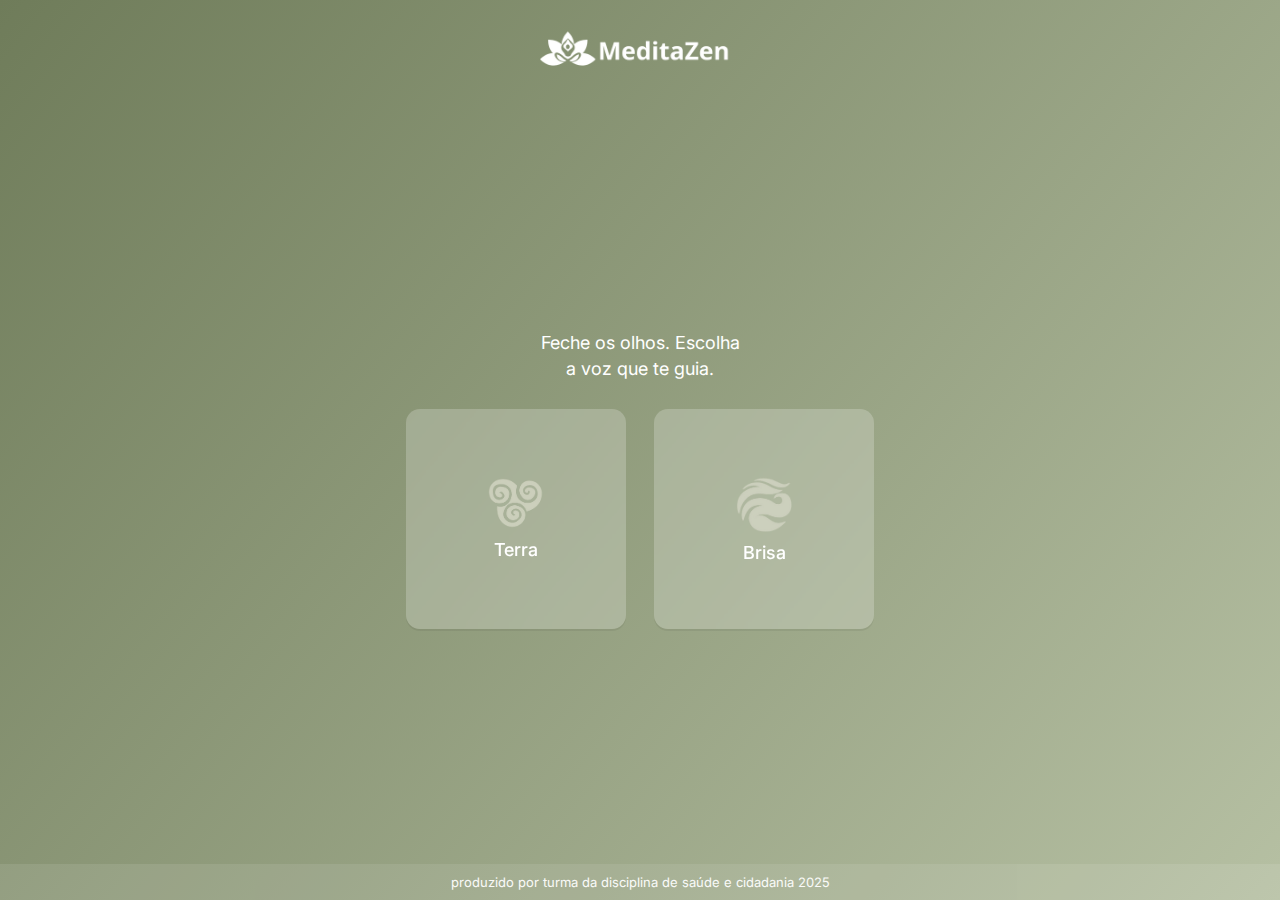
<file: index.html>
<!DOCTYPE html>
<html lang="pt-br">
<head>
  <meta charset="utf-8" />
  <meta name="viewport" content="width=device-width,initial-scale=1" />
  <title>MeditaZen</title>
  <link rel="stylesheet" href="styles.css" />
</head>
<body>
  <header>
    <img src="logo.png" alt="Logo MeditaZen" class="logo" />
  </header>

  <main>
    <p class="subtitle">Feche os olhos. Escolha<br>a voz que te guia.</p>

    <div class="buttons-container">
      <a class="option-card" href="terra.html" aria-label="Terra">
        <img src="icon-terra.png" alt="" class="icon" />
        <span>Terra</span>
      </a>

      <a class="option-card" href="brisa.html" aria-label="Brisa">
        <img src="icon-brisa.png" alt="" class="icon" />
        <span>Brisa</span>
      </a>
    </div>
  </main>

  <footer>
    produzido por turma da disciplina de saúde e cidadania 2025
  </footer>
</body>
</html>
</file>
<file: styles.css>
@import url('https://fonts.googleapis.com/css2?family=Inter:wght@300;400;600&display=swap');

* { box-sizing: border-box; margin: 0; padding: 0; }

html, body {
  height: 100%;
  font-family: 'Inter', sans-serif;
  color: #fff;
  background: linear-gradient(130deg, #6f7c5a 0%, #b6c0a3 100%);
}

/* layout com sticky footer correto */
body {
  min-height: 100vh;
  display: flex;
  flex-direction: column;
}

/* cabeçalho simples */
header {
  text-align: center;
  padding-top: 28px;
  padding-bottom: 8px;
}

.logo { width: 200px; display:block; margin: 0 auto 6px; }
.site-title { font-size: 26px; font-weight: 600; }

/* main ocupa o espaço restante e centraliza o conteúdo */
main {
  flex: 1;                  /* empurra o footer para baixo */
  display: flex;
  flex-direction: column;
  align-items: center;
  justify-content: center;
  text-align: center;
  padding: 28px 16px 20px;  /* evita que o conteúdo encoste no footer */
}

/* subtítulo */
.subtitle {
  font-size: 18px;
  line-height: 1.4;
  margin-bottom: 28px;
  max-width: 640px;
}

/* container dos botões */
.buttons-container {
  display: flex;
  gap: 28px;
  flex-wrap: wrap;           /* permite quebra quando necessário */
  justify-content: center;
  align-items: center;
  width: 100%;
  max-width: 720px;
}

/* cada botão: responsivo, mantém proporção quadrada */
.option-card {
  display: flex;
  flex-direction: column;
  align-items: center;
  justify-content: center;
  text-decoration: none;
  color: #fff;
  background: rgba(255,255,255,0.22);
  backdrop-filter: blur(6px);
  border-radius: 14px;
  padding: 18px;
  width: 220px;              /* largura base em desktop */
  max-width: 50%;            /* não ultrapassa metade do container */
  aspect-ratio: 1 / 1;       /* garante quadrado independentemente da largura */
  transition: transform .22s ease, background .22s ease;
  box-shadow: 0 2px 0 rgba(0,0,0,0.06);
}

.option-card:hover { transform: translateY(-4px) scale(1.03); background: rgba(255,255,255,0.32); }

.icon { width: 56px; height: auto; margin-bottom: 10px; opacity: 0.95; }

.option-card span {
  font-size: 18px;
  font-weight: 500;
}

/* footer pequeno e sempre ao final (sem sobrepor conteúdo) */
footer {
  width: 100%;
  text-align: center;
  padding: 10px 12px;
  font-size: 13px;
  background: rgba(255,255,255,0.10);
  color: #fff;
  opacity: 0.95;
}

.background {
    position: fixed;
    top: 0;
    left: 0;
    width: 100%;
    height: 100%;
    overflow: hidden;
    z-index: -1;
}

.background img {
    width: 100%;
    height: 100%;
    object-fit: cover;
    filter: blur(25px) brightness(0.9);
    transform: scale(1.1);
}

/* ===== Responsividade ===== */
/* telefones bem pequenos */
@media (max-width: 480px) {
  .subtitle { font-size: 16px; margin-bottom: 1
</file>
